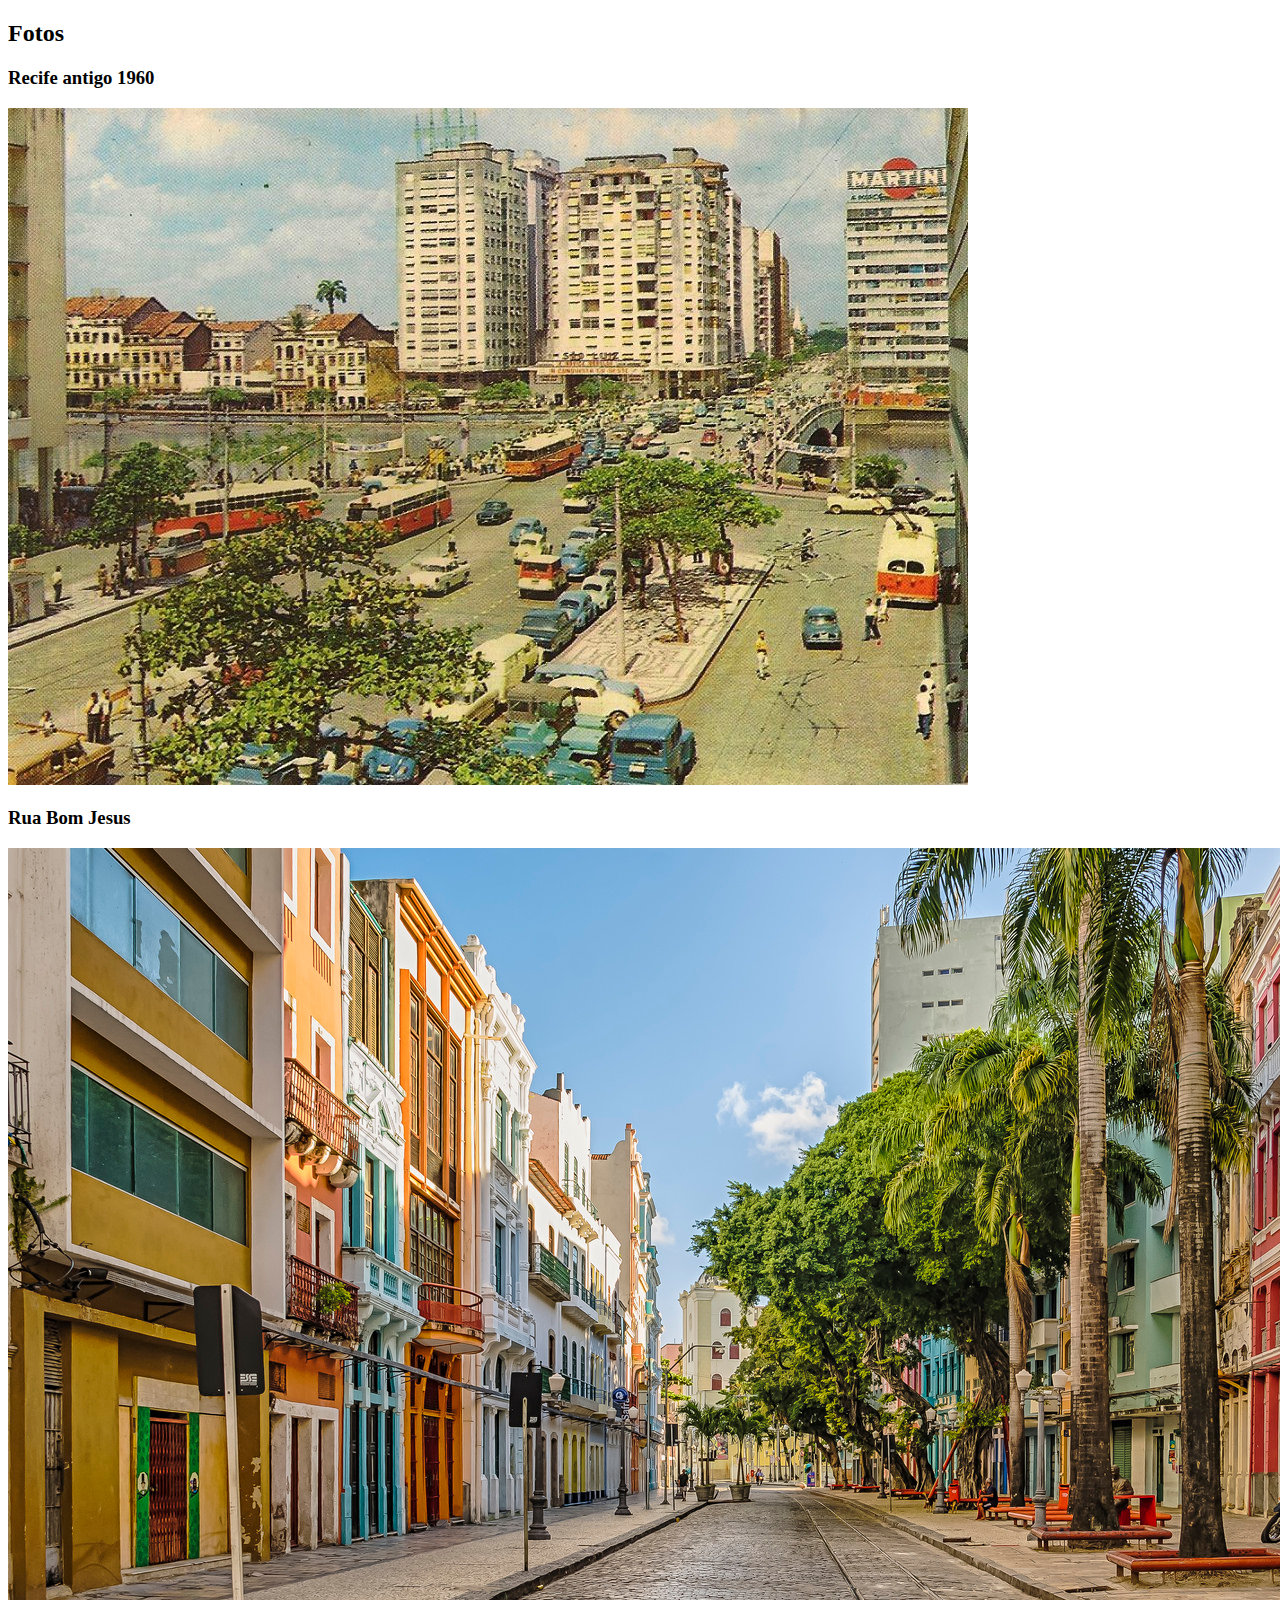
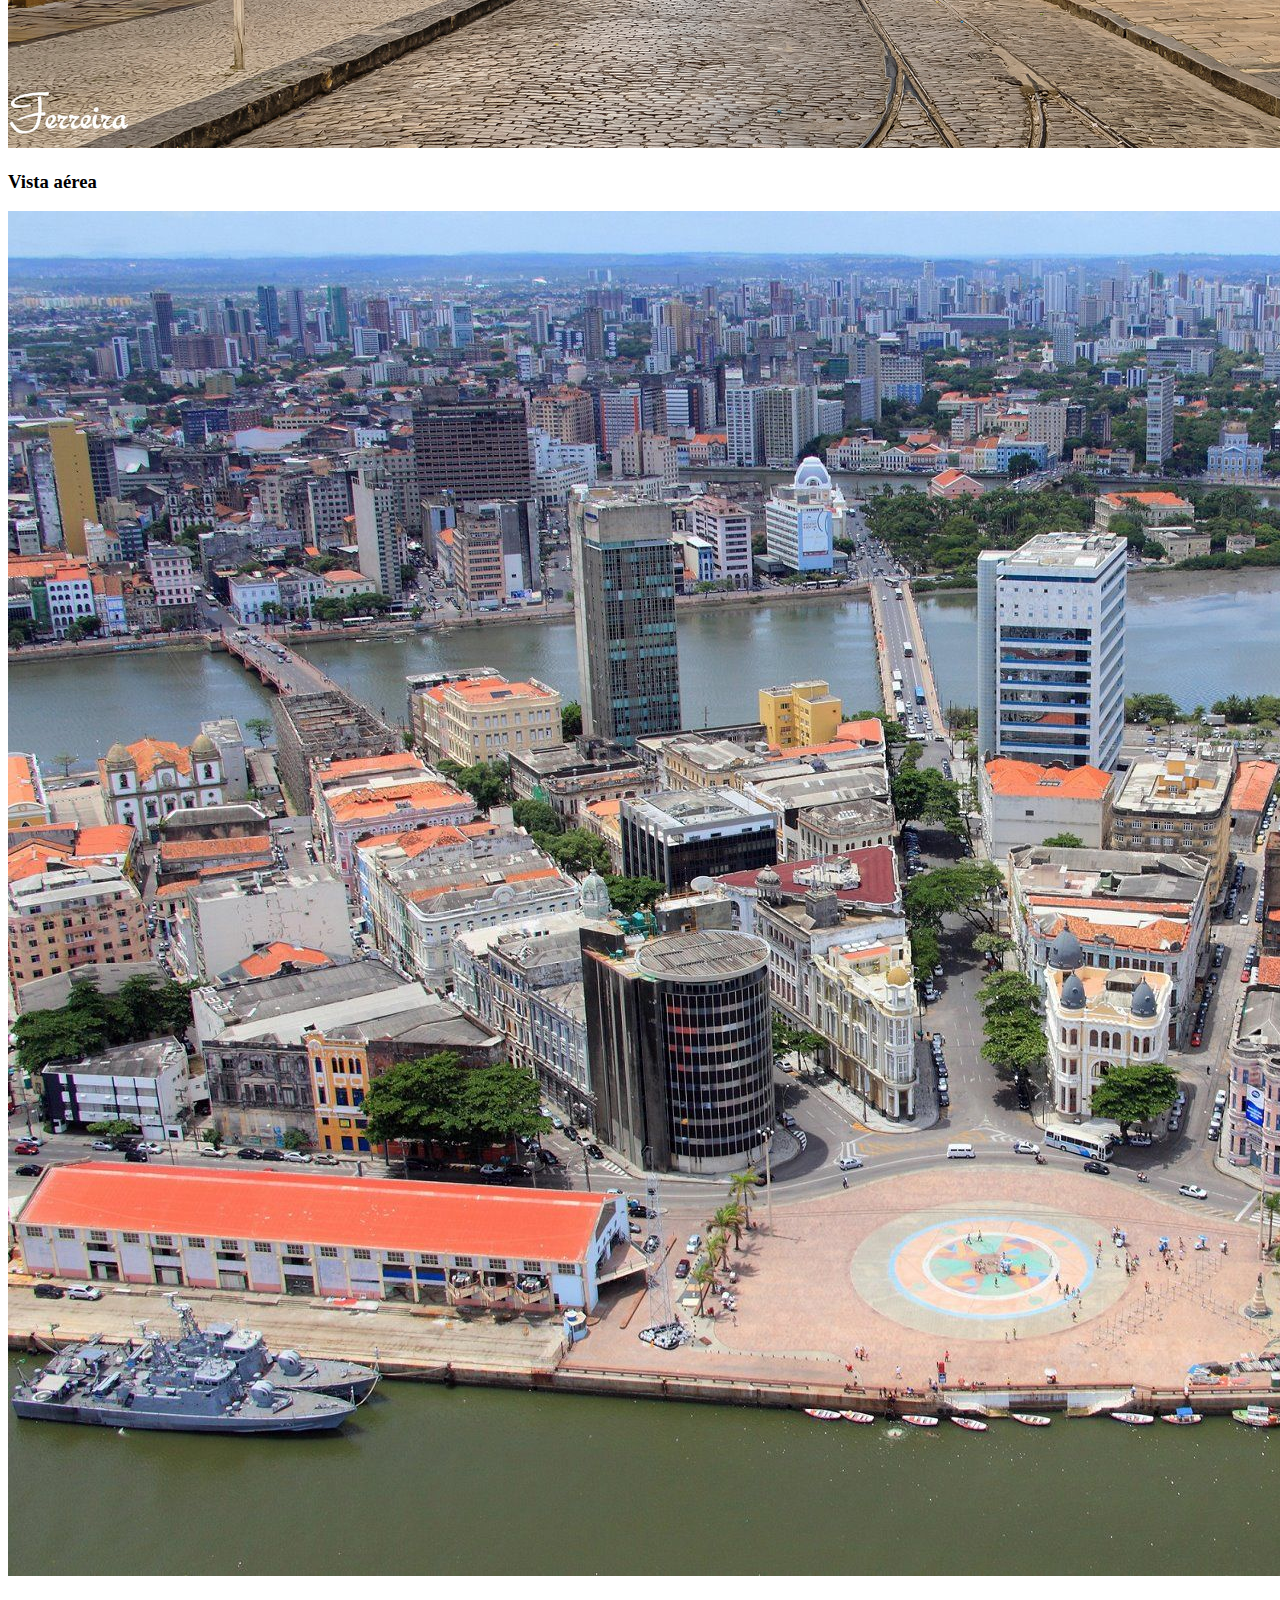
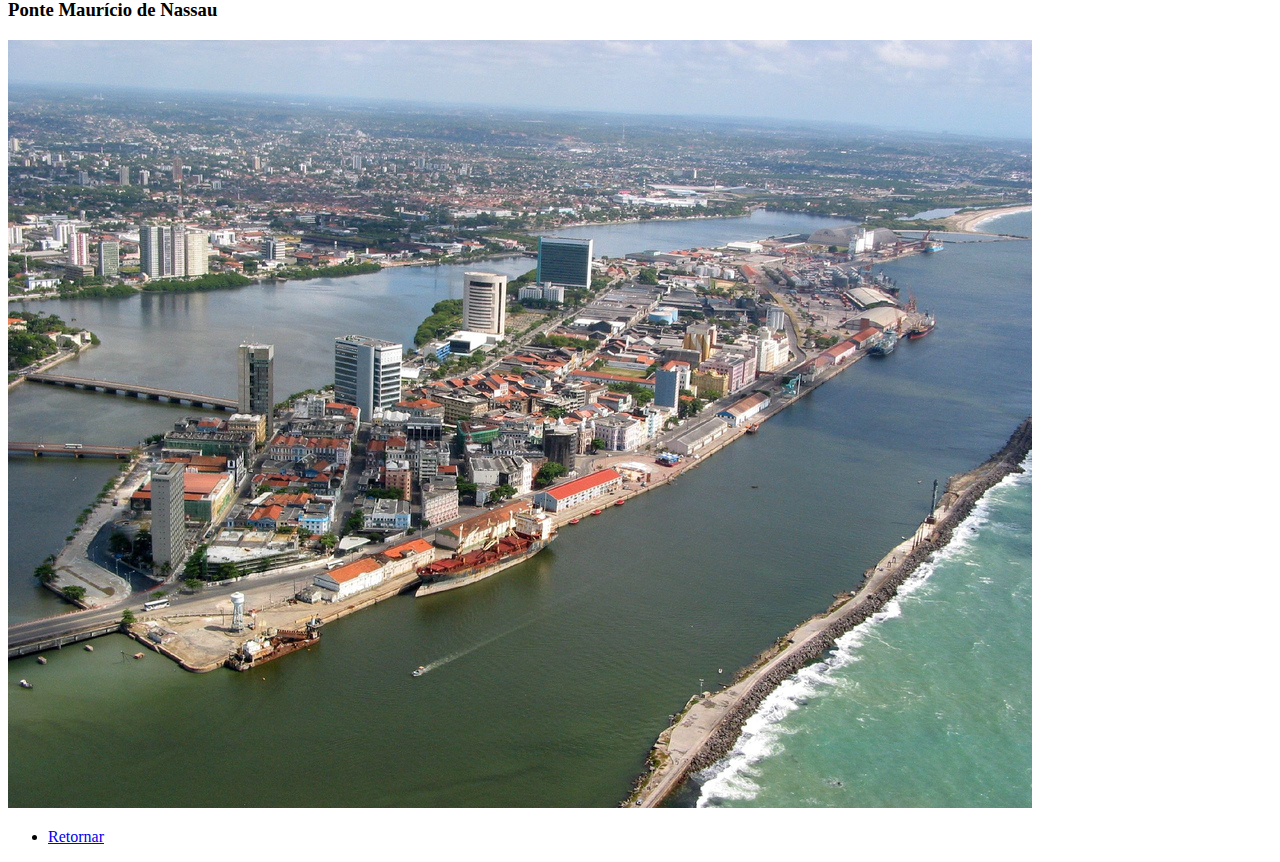
<file: fotos.html>
<!DOCTYPE html>
<html lang="en">
<head>
    <meta charset="UTF-8">
    <meta name="viewport" content="width=device-width, initial-scale=1.0">
    <title>Document</title>
</head>
<body>
    <header>
        <span><h2>Fotos</h2></span>

        <h3>Recife antigo 1960</h3>
        <img src="/imagens/1960.jpg" alt="1960">

        <h3>Rua Bom Jesus</h3>
        <img src="/imagens/Referencia.jpg" alt="Rua Bom Jesus">

        <h3>Vista aérea</h3>
        <img src="/imagens/Vista aérea.jpg" alt="Vista aérea">

        <h3>Ponte Maurício de Nassau</h3>
        <img src="/imagens/Ponte Maurício de Nassau.jpg" alt="Ponte Maurício de Nassau">
        
        <ul>
            <li><a href="index.html">Retornar</a></li>
        </ul>
    </header>
        
</body>
</html>
</file>
